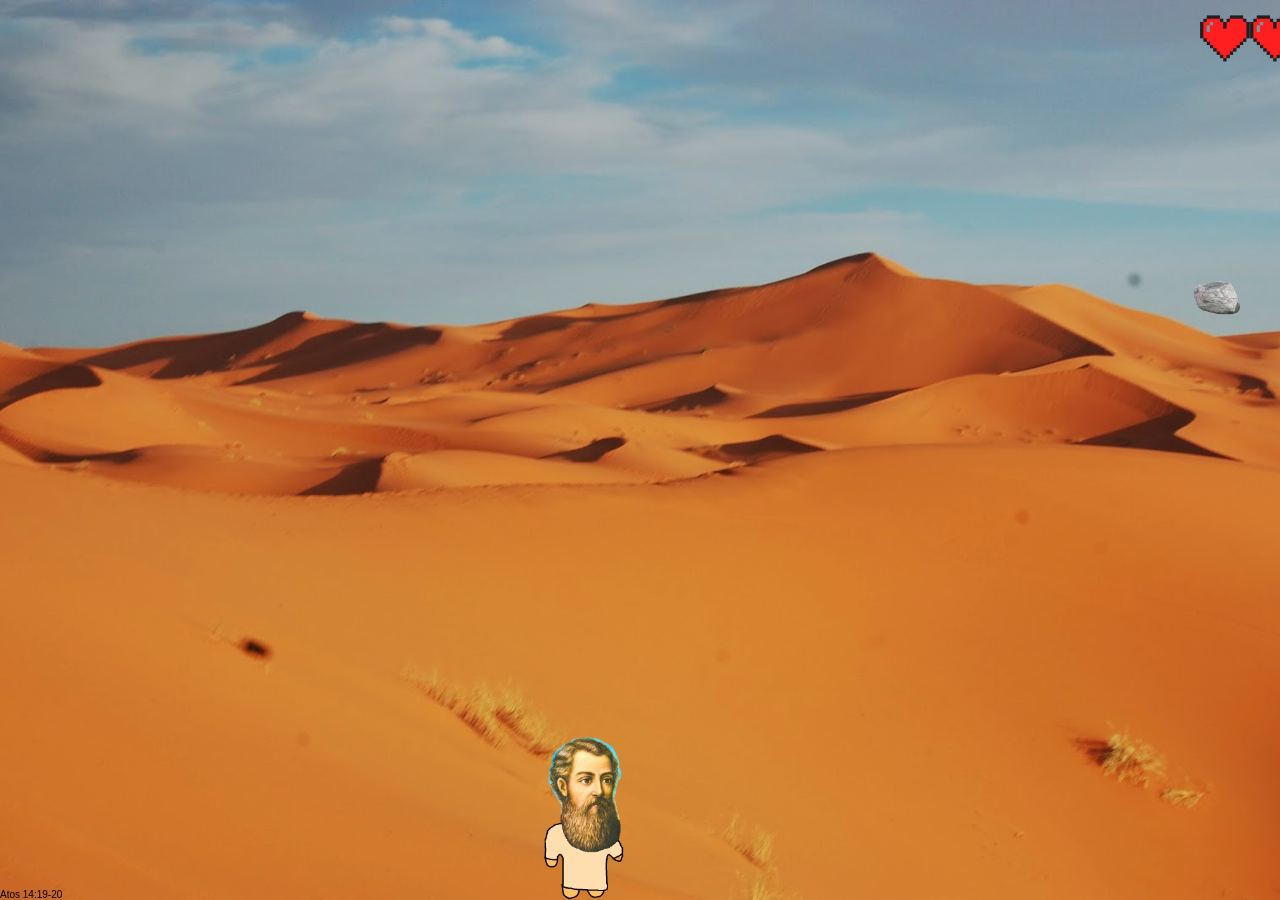
<file: index.html>
<!DOCTYPE html>
<html lang="en">

<head>
  <meta charset="UTF-8">
  <meta name="viewport" content="width=device-width, initial-scale=1.0">
  <link rel="stylesheet" href="style.css">
  <title>Dodge Paul</title>
</head>

<body>

  <img
    class="character"
    src="images/paulo.png" 
    alt="paul"
  >

  <div class="life">
    <img class="life-image" src="images/pixel-heart.png" alt="life">
    <img class="life-image" src="images/pixel-heart.png" alt="life">
    <img class="life-image" src="images/pixel-heart.png" alt="life">
  </div>

  <script src="main.js"></script>

<footer>
  Atos 14:19-20
</footer>
</body>

</html>
</file>
<file: style.css>
body, html {
  margin: 0; 
  padding: 0;
}

body {
  overflow: hidden;
  display: flex;
  width: 100%;
  height: 100vh;
  background-image: url('images/deserto.jpeg');
  background-repeat: no-repeat;
  background-size: cover;
  align-items: flex-end;
}

.life{
  display: flex;
  position: absolute;
  flex-direction: row;
  top: 15px;
  left: 1200px;
}

.life-image{
  width: 50px;
}

.character {
  width: 80px;
  position: absolute;
  left: 0;
  transform: scaleX(-1);
}

.rock {
  width: 50px;
  position: absolute;
  top: 0;
}

.life-counter {
  width: 200px;
}

footer {
  font-family: -apple-system, BlinkMacSystemFont, 'Segoe UI', Roboto, Oxygen, Ubuntu, Cantarell, 'Open Sans', 'Helvetica Neue', sans-serif;
  position: absolute;
  font-size: 10px;
}
</file>
